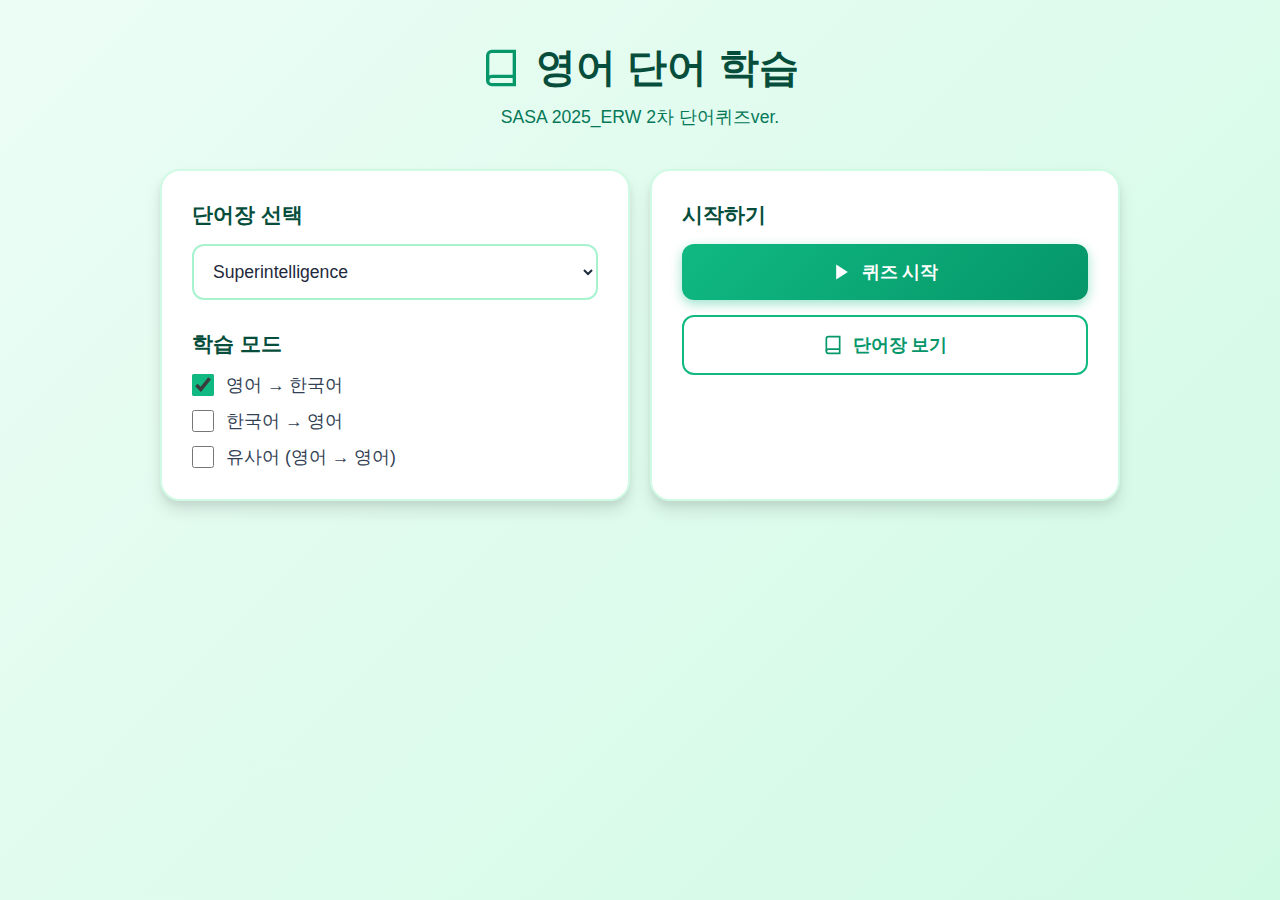
<file: index.html>
<!DOCTYPE html>
<html lang="ko">
<head>
  <meta charset="UTF-8">
  <meta name="viewport" content="width=device-width, initial-scale=1.0">
  <title>영어 단어 학습</title>
  <link rel="stylesheet" href="style.css">
</head>
<body>
  <div class="container">
    <div class="header">
      <svg class="icon" viewBox="0 0 24 24" fill="none" stroke="currentColor" stroke-width="2">
        <path d="M4 19.5A2.5 2.5 0 0 1 6.5 17H20"></path>
        <path d="M6.5 2H20v20H6.5A2.5 2.5 0 0 1 4 19.5v-15A2.5 2.5 0 0 1 6.5 2z"></path>
      </svg>
      <h1>영어 단어 학습</h1>
    </div>
    <p class="subtitle">SASA 2025_ERW 2차 단어퀴즈ver.</p>

    <div class="grid">
      <div class="card">
        <h2>단어장 선택</h2>
        <select id="wordSet">
          <option value="superintelligence">Superintelligence</option>
          <option value="robotdog">Robot Dog</option>
          <!--<option value="3dprint">3D print</option>-->
        </select>

        <h2 style="margin-top: 30px;">학습 모드</h2>
        <div class="mode-options">
          <label class="checkbox-label">
            <input type="checkbox" id="mode-enko" checked>
            <span>영어 → 한국어</span>
          </label>
          <label class="checkbox-label">
            <input type="checkbox" id="mode-koen">
            <span>한국어 → 영어</span>
          </label>
          <label class="checkbox-label">
            <input type="checkbox" id="mode-synonym">
            <span>유사어 (영어 → 영어)</span>
          </label>
        </div>
      </div>

      <div class="card">
        <h2>시작하기</h2>
        <button class="btn-primary" onclick="startQuiz()">
          <svg class="btn-icon" viewBox="0 0 24 24" fill="currentColor">
            <polygon points="5 3 19 12 5 21 5 3"></polygon>
          </svg>
          퀴즈 시작
        </button>
        <button class="btn-secondary" onclick="startStudy()">
          <svg class="btn-icon" viewBox="0 0 24 24" fill="none" stroke="currentColor" stroke-width="2">
            <path d="M4 19.5A2.5 2.5 0 0 1 6.5 17H20"></path>
            <path d="M6.5 2H20v20H6.5A2.5 2.5 0 0 1 4 19.5v-15A2.5 2.5 0 0 1 6.5 2z"></path>
          </svg>
          단어장 보기
        </button>
      </div>
    </div>
  </div>

  <script src="words.js"></script>
  <script src="main.js"></script>
</body>
</html>
</file>
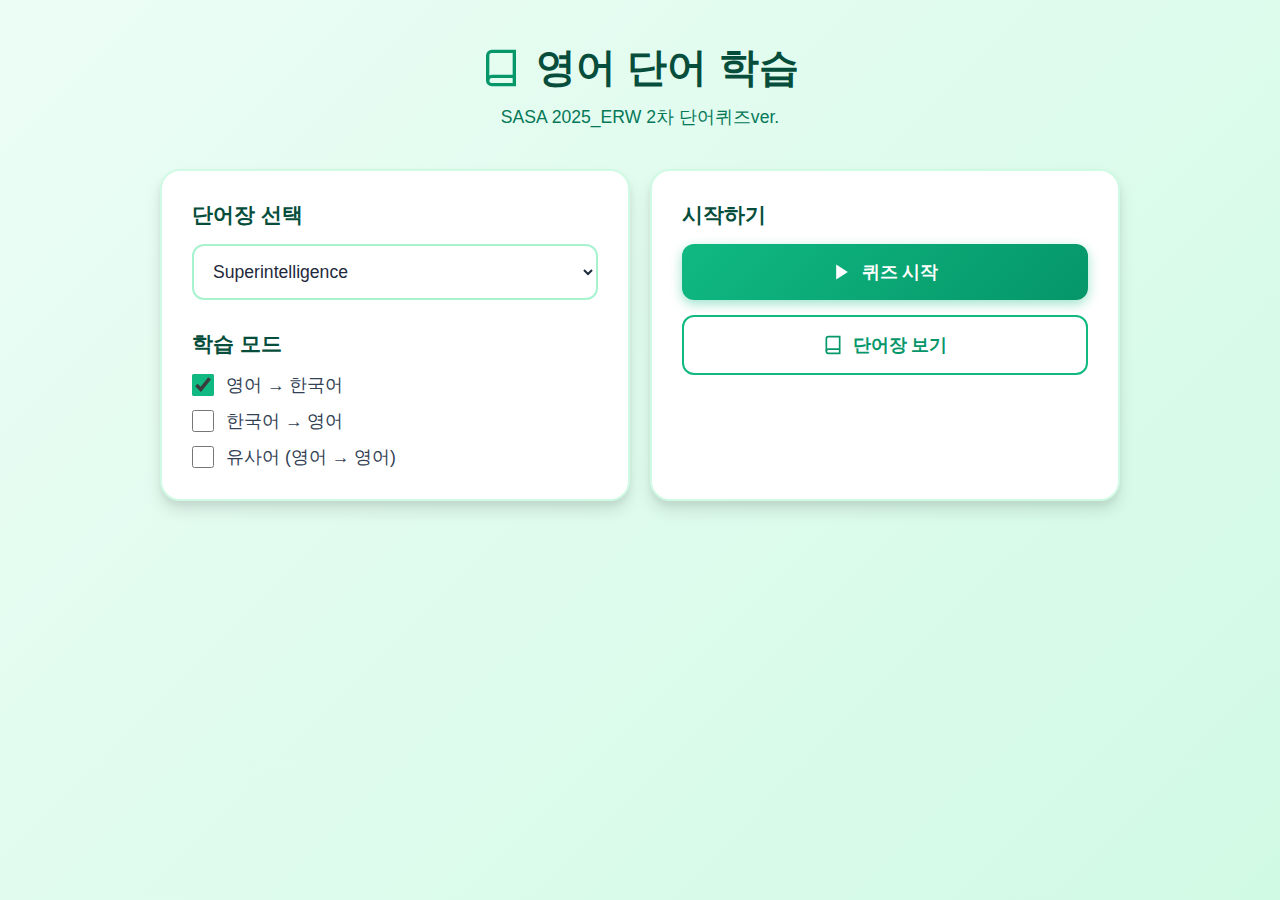
<file: quiz.html>
<!DOCTYPE html>
<html lang="ko">
<head>
  <meta charset="UTF-8">
  <meta name="viewport" content="width=device-width, initial-scale=1.0">
  <title>영어 퀴즈</title>
  <link rel="stylesheet" href="style.css">
</head>
<body>
  <div class="container">
    <div class="quiz-header">
      <h1>영어 퀴즈</h1>
      <div id="counter" class="counter">1 / 10</div>
    </div>
    
    <div class="progress-bar">
      <div id="progress" class="progress"></div>
    </div>

    <div class="card">
      <div id="mode-badge" class="mode-badge">영어 → 한국어</div>
      <div id="question" class="question">Loading...</div>
      
      <div class="answer-area">
        <input type="text" id="answer" placeholder="정답을 입력하세요" autocomplete="off">
        <button id="submit-btn" class="btn-check">확인</button>
      </div>

      <div id="result" class="result-area"></div>
    </div>

    <a href="index.html" class="home-link">
      <svg class="icon-small" viewBox="0 0 24 24" fill="none" stroke="currentColor" stroke-width="2">
        <path d="M3 9l9-7 9 7v11a2 2 0 0 1-2 2H5a2 2 0 0 1-2-2z"></path>
        <polyline points="9 22 9 12 15 12 15 22"></polyline>
      </svg>
      홈으로 돌아가기
    </a>
  </div>

  <script src="words.js"></script>
  <script src="quiz.js"></script>
</body>
</html>
</file>
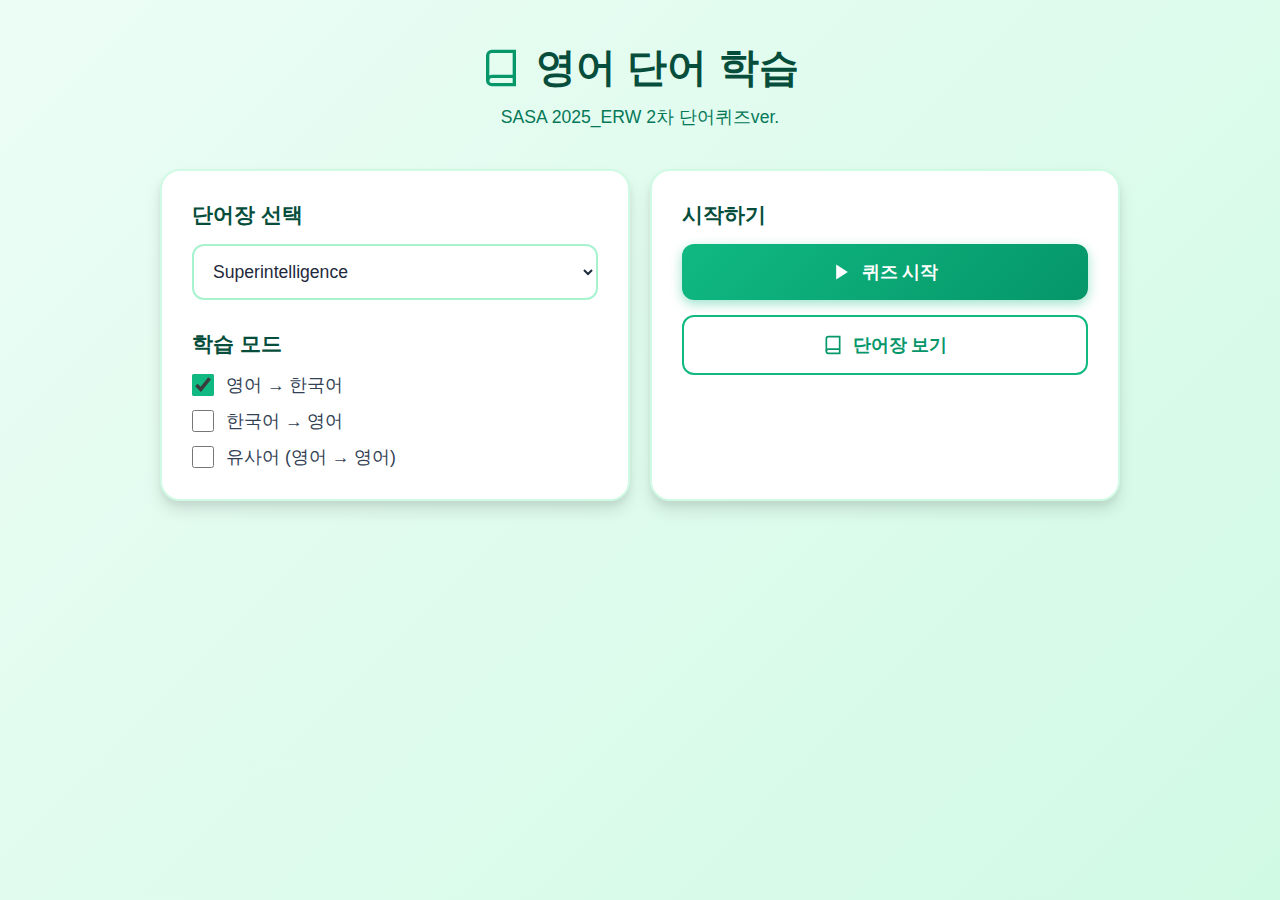
<file: result.html>
<!-- ============================================ -->
<!-- result.html -->
<!-- ============================================ -->
<!DOCTYPE html>
<html lang="ko">
<head>
  <meta charset="UTF-8">
  <meta name="viewport" content="width=device-width, initial-scale=1.0">
  <title>퀴즈 완료</title>
  <link rel="stylesheet" href="style.css">
</head>
<body>
  <div class="container">
    <div class="card result-card">
      <div class="emoji">🎉</div>
      <h1>퀴즈 완료!</h1>
      <div id="score" class="score-text"></div>

      <div class="button-group">
        <button id="retry-btn" class="btn-primary" onclick="retryWrong()" style="display: none;">
          <svg class="btn-icon" viewBox="0 0 24 24" fill="none" stroke="currentColor" stroke-width="2">
            <polyline points="1 4 1 10 7 10"></polyline>
            <path d="M3.51 15a9 9 0 1 0 2.13-9.36L1 10"></path>
          </svg>
          틀린 문제 다시 풀기
        </button>
        <button class="btn-secondary" onclick="location.href='index.html'">
          <svg class="btn-icon" viewBox="0 0 24 24" fill="none" stroke="currentColor" stroke-width="2">
            <path d="M3 9l9-7 9 7v11a2 2 0 0 1-2 2H5a2 2 0 0 1-2-2z"></path>
            <polyline points="9 22 9 12 15 12 15 22"></polyline>
          </svg>
          처음으로 돌아가기
        </button>
      </div>
    </div>
  </div>

  <script src="words.js"></script>
  <script src="result.js"></script>
</body>
</html>
</file>
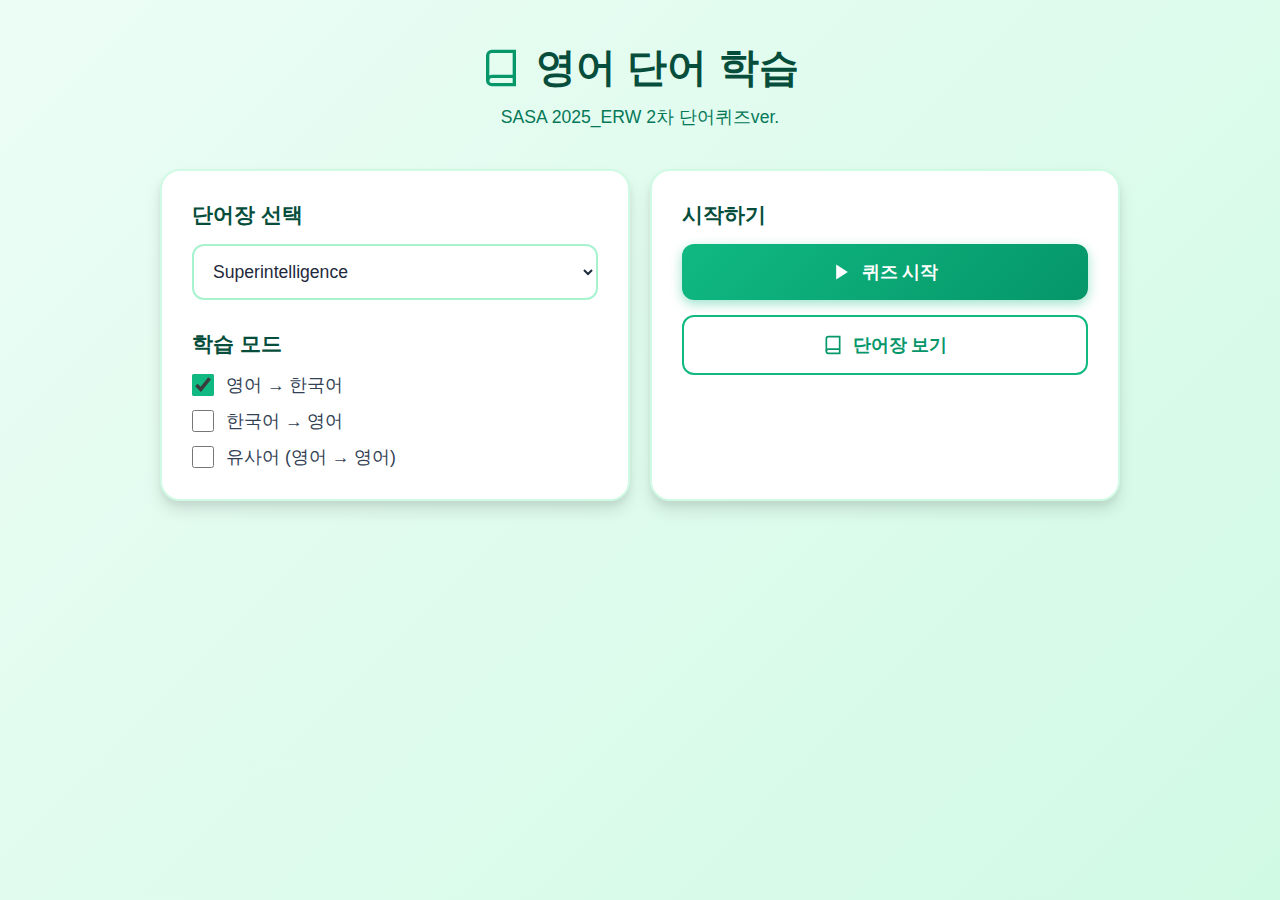
<file: study.html>
<!DOCTYPE html>
<html lang="ko">
<head>
  <meta charset="UTF-8">
  <meta name="viewport" content="width=device-width, initial-scale=1.0">
  <title>단어장</title>
  <link rel="stylesheet" href="style.css">
</head>
<body>
  <div class="container">
    <div class="header">
      <svg class="icon" viewBox="0 0 24 24" fill="none" stroke="currentColor" stroke-width="2">
        <path d="M4 19.5A2.5 2.5 0 0 1 6.5 17H20"></path>
        <path d="M6.5 2H20v20H6.5A2.5 2.5 0 0 1 4 19.5v-15A2.5 2.5 0 0 1 6.5 2z"></path>
      </svg>
      <h1 id="study-title">단어장</h1>
    </div>

    <div class="card">
      <table id="word-table">
        <thead>
          <tr>
            <th>영어 단어</th>
            <th>뜻</th>
          </tr>
        </thead>
        <tbody id="word-list"></tbody>
      </table>
    </div>

    <a href="index.html" class="home-link">
      <svg class="icon-small" viewBox="0 0 24 24" fill="none" stroke="currentColor" stroke-width="2">
        <path d="M3 9l9-7 9 7v11a2 2 0 0 1-2 2H5a2 2 0 0 1-2-2z"></path>
        <polyline points="9 22 9 12 15 12 15 22"></polyline>
      </svg>
      홈으로 돌아가기
    </a>
  </div>

  <script src="words.js"></script>
  <script src="study.js"></script>
</body>
</html>
</file>
<file: style.css>
* {
  margin: 0;
  padding: 0;
  box-sizing: border-box;
}

body {
  font-family: -apple-system, BlinkMacSystemFont, 'Segoe UI', 'Apple SD Gothic Neo', sans-serif;
  background: linear-gradient(135deg, #ecfdf5 0%, #d1fae5 100%);
  min-height: 100vh;
  padding: 20px;
  color: #1e293b;
}

.container {
  max-width: 1000px;
  margin: 0 auto;
  padding: 20px;
}

.header {
  display: flex;
  align-items: center;
  justify-content: center;
  gap: 15px;
  margin-bottom: 10px;
}

.icon {
  width: 40px;
  height: 40px;
  color: #059669;
}

.icon-small {
  width: 20px;
  height: 20px;
}

h1 {
  font-size: 2.5rem;
  color: #064e3b;
  font-weight: 800;
}

.subtitle {
  text-align: center;
  color: #047857;
  font-size: 1.1rem;
  margin-bottom: 40px;
}

.grid {
  display: grid;
  grid-template-columns: repeat(auto-fit, minmax(300px, 1fr));
  gap: 20px;
  margin-top: 30px;
}

.card {
  background: white;
  border-radius: 20px;
  padding: 30px;
  box-shadow: 0 4px 6px rgba(0, 0, 0, 0.05), 0 10px 15px rgba(0, 0, 0, 0.1);
  border: 2px solid #d1fae5;
}

h2 {
  color: #064e3b;
  font-size: 1.3rem;
  margin-bottom: 15px;
  font-weight: 700;
}

select {
  width: 100%;
  padding: 15px;
  font-size: 1.1rem;
  border: 2px solid #a7f3d0;
  border-radius: 12px;
  background: white;
  color: #1e293b;
  cursor: pointer;
  transition: all 0.3s;
}

select:hover {
  border-color: #6ee7b7;
}

select:focus {
  outline: none;
  border-color: #10b981;
  box-shadow: 0 0 0 3px rgba(16, 185, 129, 0.1);
}

.mode-options {
  display: flex;
  flex-direction: column;
  gap: 12px;
}

.checkbox-label {
  display: flex;
  align-items: center;
  gap: 12px;
  cursor: pointer;
  font-size: 1.1rem;
  color: #334155;
  transition: color 0.3s;
}

.checkbox-label:hover {
  color: #059669;
}

.checkbox-label input[type="checkbox"] {
  width: 22px;
  height: 22px;
  cursor: pointer;
  accent-color: #10b981;
}

.btn-primary, .btn-secondary, .btn-check {
  width: 100%;
  padding: 16px 24px;
  font-size: 1.1rem;
  font-weight: 600;
  border: none;
  border-radius: 12px;
  cursor: pointer;
  display: flex;
  align-items: center;
  justify-content: center;
  gap: 10px;
  transition: all 0.3s;
  margin-top: 15px;
}

.btn-primary {
  background: linear-gradient(135deg, #10b981 0%, #059669 100%);
  color: white;
  box-shadow: 0 4px 12px rgba(16, 185, 129, 0.4);
}

.btn-primary:hover {
  transform: translateY(-2px);
  box-shadow: 0 6px 16px rgba(16, 185, 129, 0.5);
}

.btn-secondary {
  background: white;
  color: #059669;
  border: 2px solid #10b981;
}

.btn-secondary:hover {
  background: #ecfdf5;
  transform: translateY(-2px);
}

.btn-check {
  background: linear-gradient(135deg, #10b981 0%, #059669 100%);
  color: white;
  padding: 16px 30px;
  width: auto;
  margin: 0;
  box-shadow: 0 4px 12px rgba(16, 185, 129, 0.4);
}

.btn-check:hover {
  transform: translateY(-2px);
  box-shadow: 0 6px 16px rgba(16, 185, 129, 0.5);
}

.btn-icon {
  width: 20px;
  height: 20px;
}

.home-link {
  display: inline-flex;
  align-items: center;
  gap: 8px;
  margin-top: 30px;
  color: #059669;
  text-decoration: none;
  font-weight: 600;
  transition: color 0.3s;
}

.home-link:hover {
  color: #047857;
}

/* Quiz Page */
.quiz-header {
  display: flex;
  justify-content: space-between;
  align-items: center;
  margin-bottom: 20px;
}

.counter {
  font-size: 1.2rem;
  font-weight: 700;
  color: #059669;
  background: #ecfdf5;
  padding: 8px 16px;
  border-radius: 20px;
}

.progress-bar {
  width: 100%;
  height: 12px;
  background: #d1fae5;
  border-radius: 10px;
  overflow: hidden;
  margin-bottom: 30px;
}

.progress {
  height: 100%;
  background: linear-gradient(90deg, #10b981 0%, #059669 100%);
  transition: width 0.3s;
  border-radius: 10px;
}

.mode-badge {
  display: inline-block;
  background: #ecfdf5;
  color: #059669;
  padding: 8px 16px;
  border-radius: 20px;
  font-size: 0.9rem;
  font-weight: 600;
  margin-bottom: 20px;
}

.question {
  font-size: 2rem;
  font-weight: 700;
  color: #1e293b;
  text-align: center;
  margin: 30px 0;
  min-height: 60px;
}

.answer-area {
  display: flex;
  gap: 12px;
  margin: 30px 0;
}

#answer {
  flex: 1;
  padding: 16px;
  font-size: 1.1rem;
  border: 2px solid #a7f3d0;
  border-radius: 12px;
  transition: all 0.3s;
}

#answer:focus {
  outline: none;
  border-color: #10b981;
  box-shadow: 0 0 0 3px rgba(16, 185, 129, 0.1);
}

#answer:disabled {
  background: #f1f5f9;
}

.result-area {
  min-height: 80px;
  display: flex;
  align-items: center;
  justify-content: center;
}

.result-correct, .result-wrong {
  padding: 20px;
  border-radius: 12px;
  text-align: center;
  width: 100%;
}

.result-correct {
  background: #d1fae5;
  border: 2px solid #6ee7b7;
  color: #065f46;
}

.result-wrong {
  background: #fee2e2;
  border: 2px solid #fca5a5;
  color: #991b1b;
}

.result-title {
  font-size: 1.3rem;
  font-weight: 700;
  margin-bottom: 8px;
  display: flex;
  align-items: center;
  justify-content: center;
  gap: 8px;
}

.result-answer {
  font-size: 1.1rem;
  margin-top: 8px;
}

/* Study Page */
#word-table {
  width: 100%;
  border-collapse: collapse;
  margin-top: 20px;
}

#word-table th, #word-table td {
  padding: 16px;
  text-align: left;
  border-bottom: 1px solid #d1fae5;
}

#word-table th {
  background: #ecfdf5;
  color: #064e3b;
  font-weight: 700;
  font-size: 1.1rem;
}

#word-table tr:hover {
  background: #f0fdf4;
}

#word-table td:first-child {
  font-weight: 600;
  color: #059669;
}

#word-table td:last-child {
  color: #475569;
}

/* Result Page */
.result-card {
  text-align: center;
  max-width: 600px;
  margin: 50px auto;
}

.emoji {
  font-size: 5rem;
  margin-bottom: 20px;
}

.score-text {
  font-size: 1.3rem;
  color: #475569;
  margin: 20px 0 30px 0;
}

.button-group {
  display: flex;
  flex-direction: column;
  gap: 12px;
  margin-top: 30px;
}

/* Responsive */
@media (max-width: 768px) {
  h1 {
    font-size: 2rem;
  }

  .grid {
    grid-template-columns: 1fr;
  }

  .question {
    font-size: 1.5rem;
  }

  .answer-area {
    flex-direction: column;
  }

  .btn-check {
    width: 100%;
  }
}
</file>
